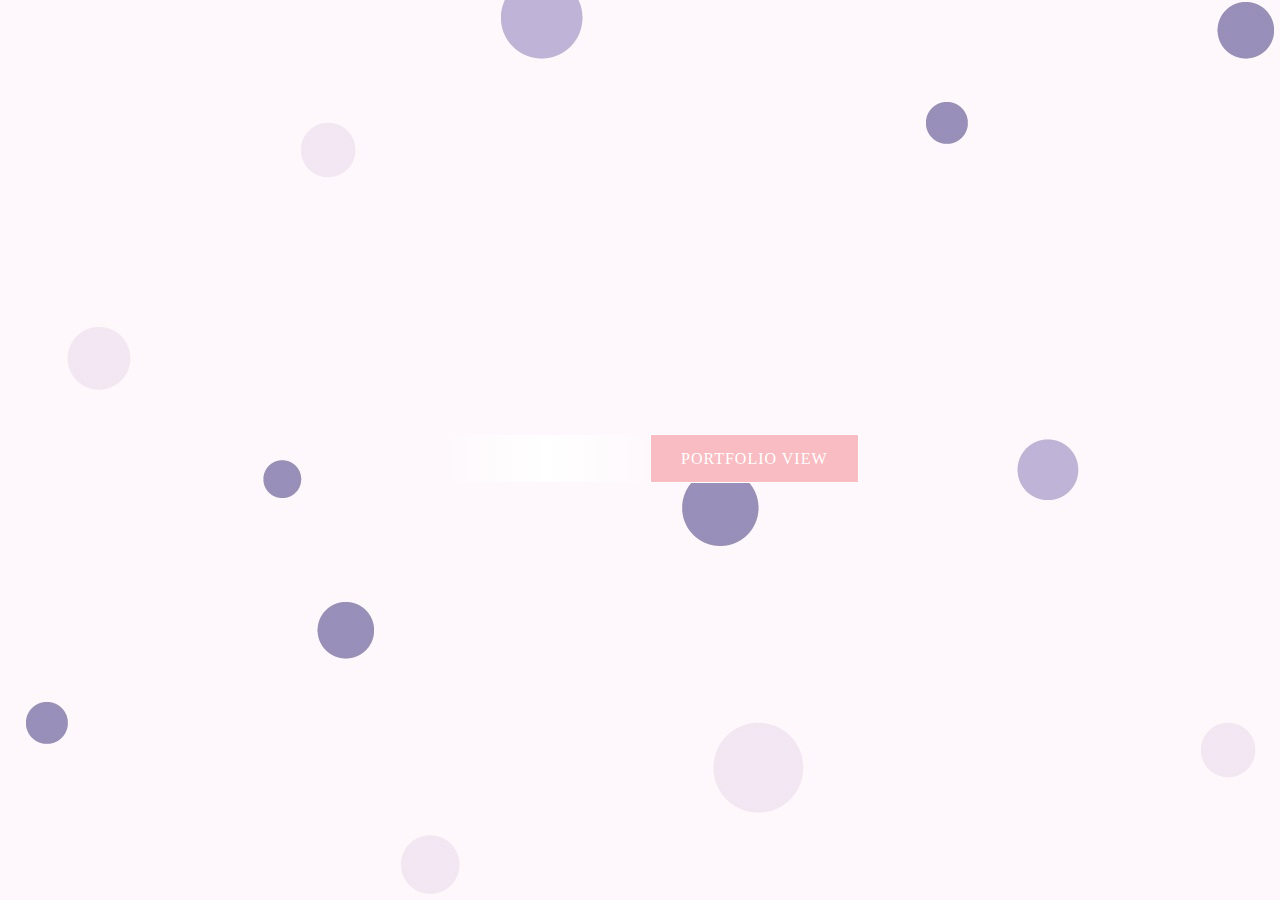
<file: index.html>
<!DOCTYPE html>
<html lang="en">
<head>
    <meta charset="UTF-8">
    <meta http-equiv="X-UA-Compatible" content="IE=edge">
    <meta name="viewport" content="width=device-width, initial-scale=1.0">
    <!-- <link rel="stylesheet" href="./css/reset.css"> -->
    <link rel="stylesheet" href="./css/intro.css">
    <title>Document</title>
</head>
<body>
    <div class="banner">
    </div>
    <div class="btn">
        <a href="./portfolio.html">PORTFOLIO VIEW</a>
    </div>
</body>
</html>
</file>
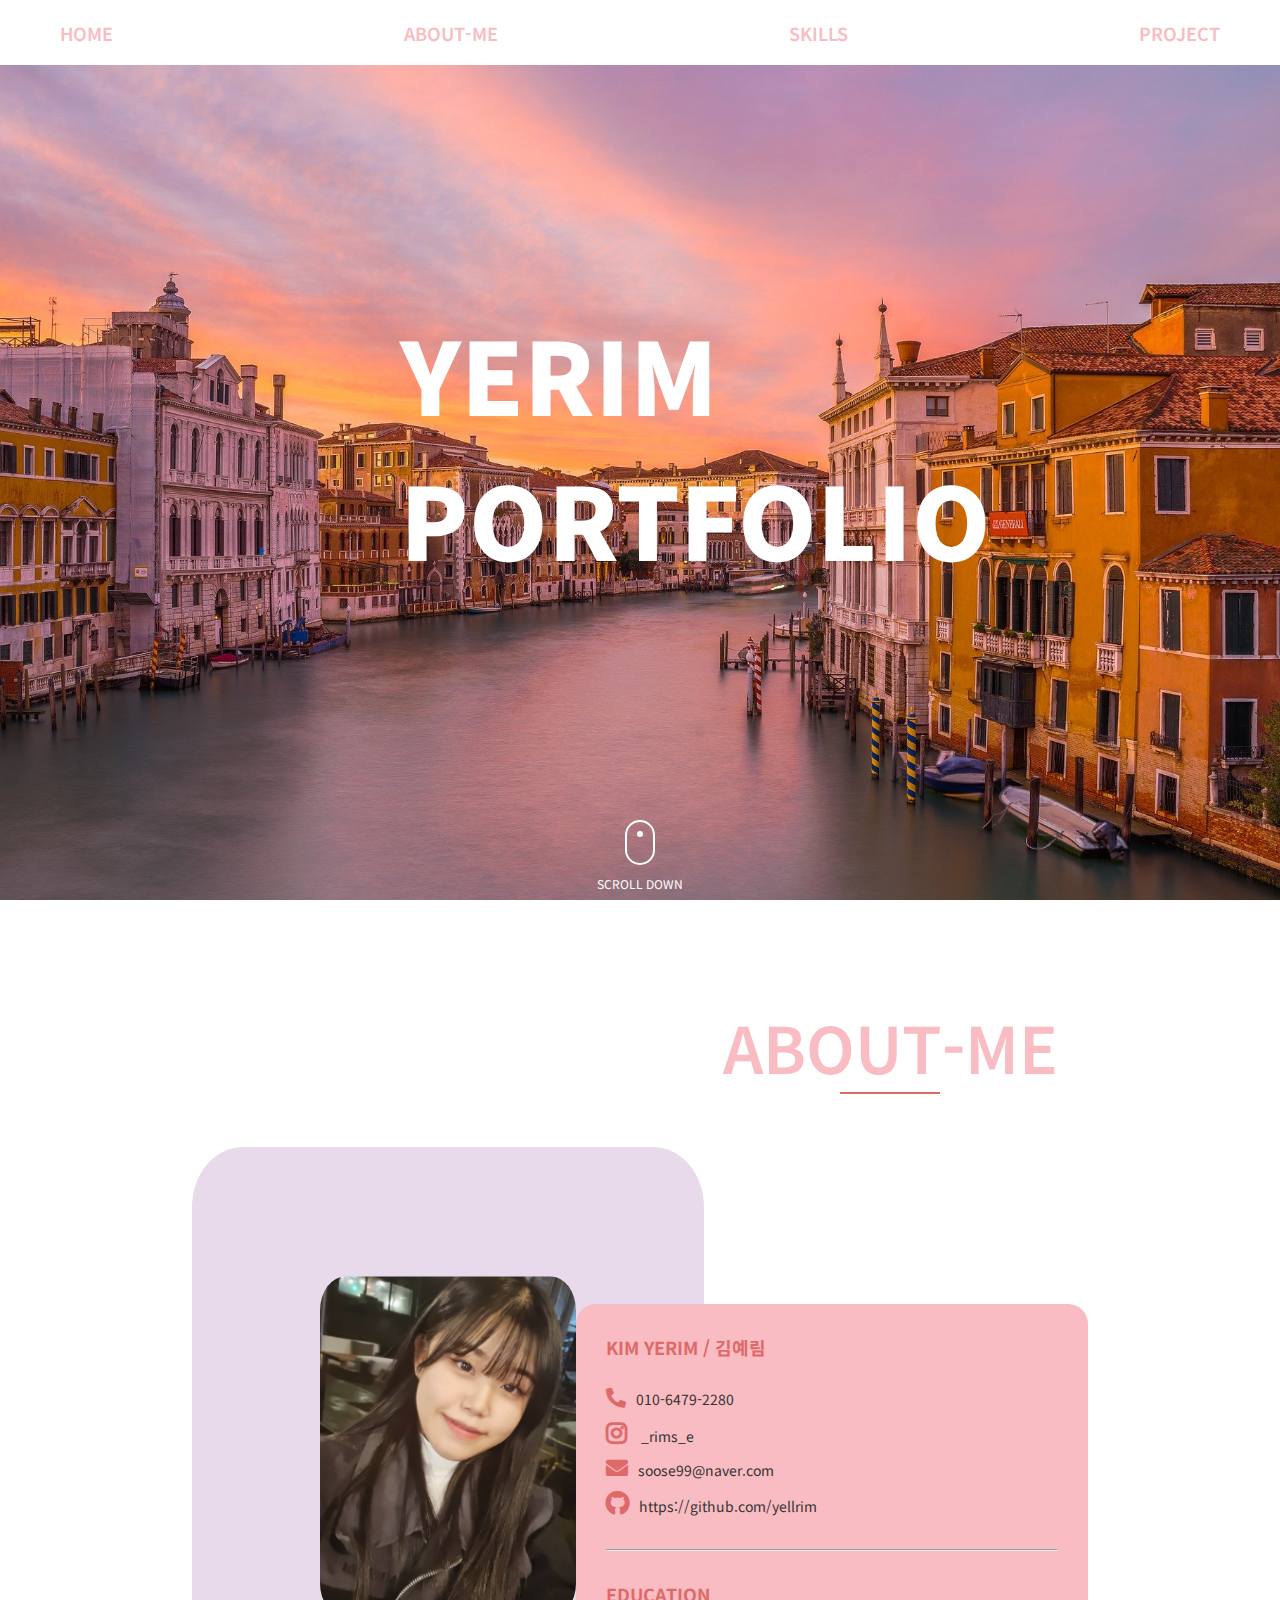
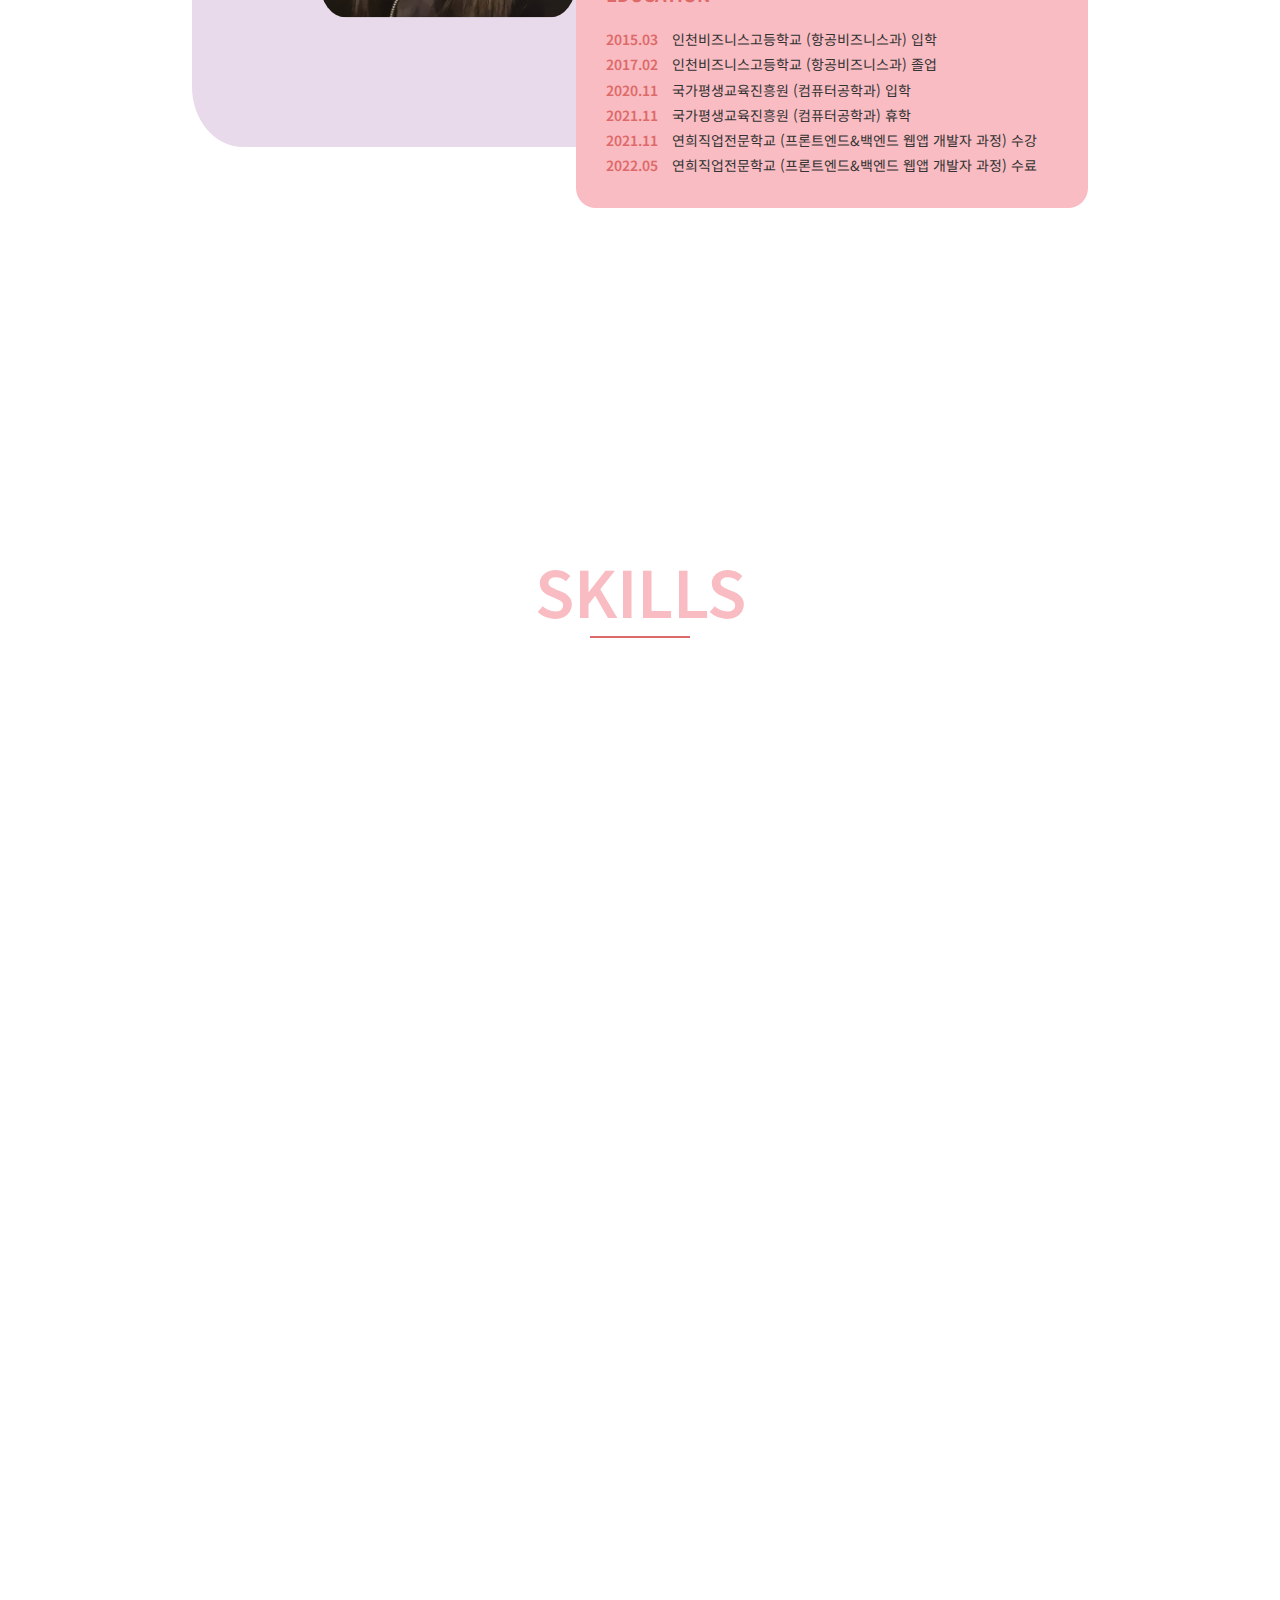
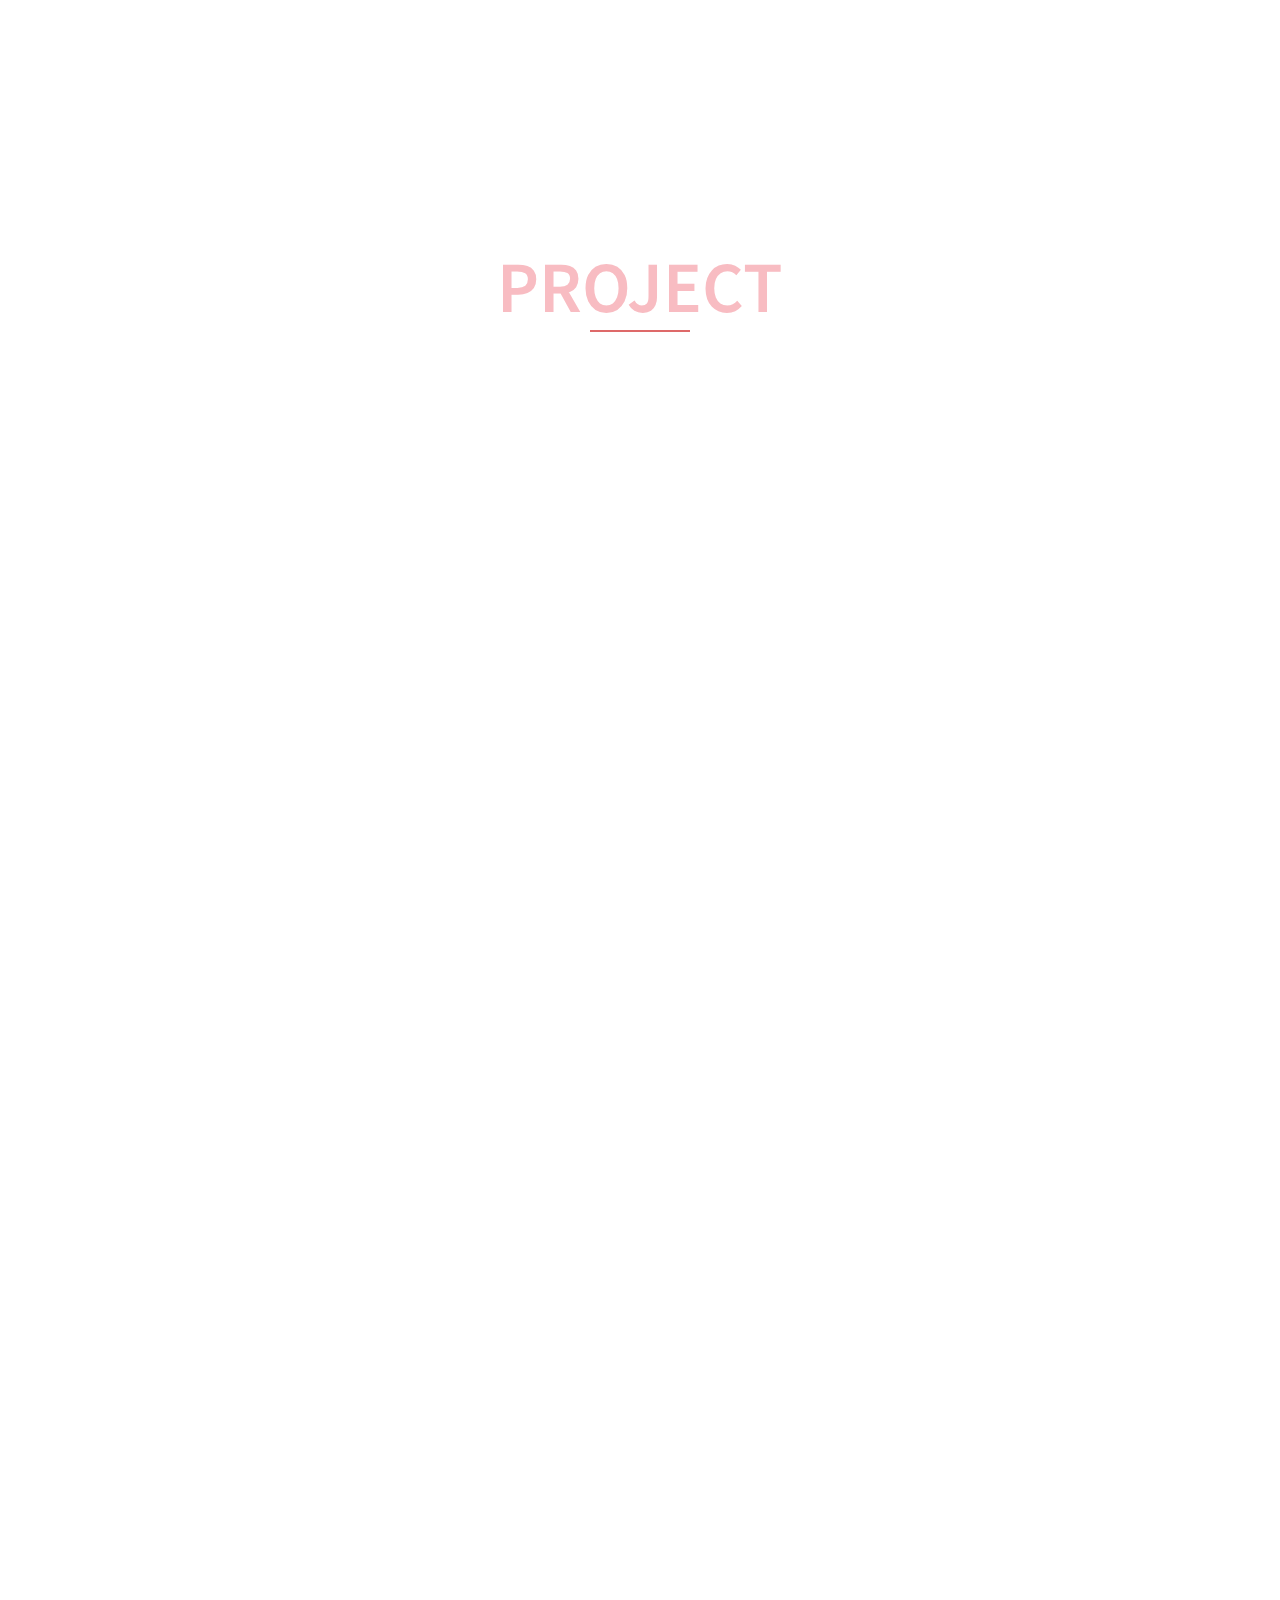
<file: portfolio.html>
<!DOCTYPE html>
<html lang="ko">
<head>
    <meta charset="UTF-8">
    <meta http-equiv="X-UA-Compatible" content="IE=edge">
    <meta name="viewport" content="width=device-width, initial-scale=1.0, maximum-scale=1, minimum-scale=1">
    <link rel="shortcut icon" href="./favicon.png" type="image/x-icon">
    <!-- font-awesome -->
    <link rel="stylesheet" href="https://cdnjs.cloudflare.com/ajax/libs/font-awesome/5.15.4/css/all.min.css" integrity="sha512-1ycn6IcaQQ40/MKBW2W4Rhis/DbILU74C1vSrLJxCq57o941Ym01SwNsOMqvEBFlcgUa6xLiPY/NS5R+E6ztJQ==" crossorigin="anonymous" referrerpolicy="no-referrer" />
    <!-- Aos -->
    <link href="https://unpkg.com/aos@2.3.1/dist/aos.css" rel="stylesheet">
    <!-- css -->
    <link rel="stylesheet" href="./css/reset.css">
    <link rel="stylesheet" href="./css/style.css">

    <title>PORTFOLIO</title>
</head>
<body>
    <div class="wrap">
        <header class="header" id="home">
            <div class="container">
                <div class="row">
                    <h1>YERIM <br> PORTFOLIO</h1>
                    <nav class="nav" id="nav">
                        <ul>
                            <li><a href="#home">HOME</a></li>
                            <li><a href="#aboutme">ABOUT-ME</a></li>
                            <li><a href="#skills">SKILLS</a></li>
                            <li><a href="#project">PROJECT</a></li>
                        </ul>
                    </nav>

                    <div class="sec-conts">
                        <div class="scrl">
                            <div class="scrl-border">
                                <div class="move-point"></div>
                            </div>
                        </div>
                        <div class="scrl-txt">SCROLL DOWN</div>
                    </div>
                </div>
            </div>
        </header>
        <section class="sec aboutme" id="aboutme">
            <div class="container">
                <h2>ABOUT-ME</h2>
                <div class="row">
                    <div class="block01"></div>
                    <div class="aboutme-img">
                        <img src="./img/me.jpg" alt="김예림 이미지">
                    </div>
                    <div class="aboutme-box">
                        <div class="aboutme-txt">
                            <h3>KIM YERIM / 김예림</h3> <br>
                            <p>
                                <a href="#"><i class="fas fa-phone-alt"></i>010-6479-2280 <br></a>
                                <a href="https://www.instagram.com/_rims_e/" target="_blank"><i class="fab fa-instagram"></i> _rims_e <br></a>
                                <a><i class="far fa-envelope"></i>soose99@naver.com <br></a>
                                <a href="https://github.com/yellrim" target="_blank"><i class="fab fa-github"></i>https://github.com/yellrim</a>
                            </p>
                        </div>
                        <hr>
                        <div class="aboutme-education">
                            <h4>EDUCATION</h4> <br>
                            <P>
                                <span>2015.03</span> 인천비즈니스고등학교 (항공비즈니스과) 입학 <br>
                                <span>2017.02</span> 인천비즈니스고등학교 (항공비즈니스과) 졸업 <br>
                                <span>2020.11</span> 국가평생교육진흥원 (컴퓨터공학과) 입학 <br>
                                <span>2021.11</span> 국가평생교육진흥원 (컴퓨터공학과) 휴학 <br>
                                <span>2021.11</span> 연희직업전문학교 (프론트엔드&백엔드 웹앱 개발자 과정) 수강 <br>
                                <span>2022.05</span> 연희직업전문학교 (프론트엔드&백엔드 웹앱 개발자 과정) 수료 <br>
                            </P>
                        </div>
                    </div>
                </div>
            </div>
        </section>
        <section class="sec skills" id="skills">
            <div class="container">
                <h2>SKILLS</h2>
                <div class="row">
                    <div class="skill html" data-aos="flip-up">
                        <i class="fab fa-html5"></i>
                        <p>HTML5</p>
                    </div>
                    <div class="skill css" data-aos="flip-up">
                        <i class="fab fa-css3-alt"></i>
                        <p>CSS3</p>
                    </div>
                    <div class="skill js" data-aos="flip-up">
                        <i class="fab fa-js-square"></i>
                        <p>JAVASCRIPT</p>
                    </div>
                    <div class="skill vscode" data-aos="flip-up">
                        <i class="fas fa-code"></i>
                        <p>VS CODE</p>
                    </div>
                    <div class="skill github" data-aos="flip-up">
                        <i class="fab fa-github-square"></i>
                        <p>GITHUB</p>
                    </div>
                </div>
            </div>
        </section>
        <section class="sec project" id="project">
            <h2>PROJECT</h2>
            <div class="container">
                <div class="row">
                    <div class="prj project01" data-aos="zoom-in-down">
                        <div class="prj-img">
                            <a href="https://yellrim.github.io/reg-tattoo/" target="_blank">
                                <img src="./img/reg-tattoo.png" alt="레지포크 타투 프로젝트 이미지">
                            </a>
                        </div>
                        <div class="prj-txt">
                            <h4>REGPORK</h4>
                            <p>
                                WEB RESPONSIVE <br>
                                <span>#반응형 #아코디언 메뉴 #HTML.CSS.JavaScript</span> 
                            </p>
                        </div>
                        <hr>
                    </div>

                    <div class="prj project02" data-aos="zoom-in-down">
                        <div class="prj-img">
                            <a href="https://yellrim.github.io/GGUOnail/" target="_blank">
                                <img src="./img/gguonail.png" alt="꾸오 네일아트 프로젝트 이미지">
                            </a>
                        </div>
                        <div class="prj-txt">
                            <h4>GGUO</h4>
                            <p>
                                WEB STANDARD <br>
                                <span>#슬릭 슬라이드 #서브페이지 #font awesome #HTML.CSS</span> 
                            </p>
                        </div>
                        <hr>
                    </div>

                    <div class="prj project02-1" data-aos="zoom-in-down">
                        <div class="prj-img">
                            <a href="https://yellrim.github.io/centreville/" target="_blank">
                                <img src="./img/centreville.png" alt="동부센트레빌 프로젝트 이미지">
                            </a>
                        </div>
                        <div class="prj-txt">
                            <h4>CENTREVILLE</h4>
                            <p>
                                WEB STANDARD <br>
                                <span>#슬라이드 #클론사이트 #HTML.CSS.JavaScript</span> 
                            </p>
                        </div>
                        <hr>
                    </div>

                    <div class="prj project03" data-aos="zoom-in-down">
                        <div class="prj-img">
                            <a href="https://yellrim.github.io/portfolio/" target="_blank">
                                <img src="./img/portfolio.png" alt="포트폴리오 프로젝트 이미지">
                            </a>
                        </div>
                        <div class="prj-txt">
                            <h4>PORTFOLIO</h4>
                            <p>
                                WEB RESPONSIVE <br>
                                <span>#반응형 #AOS,font awesome #HTML.CSS</span> 
                            </p>
                        </div>
                        <hr>
                    </div>

                    <div class="prj project04" data-aos="zoom-in-down">
                        <div class="prj-img">
                            <a href="https://yellrim.github.io/fension/" target="_blank">
                                <img src="./img/fension.png" alt="펜션프로젝트 이미지">
                            </a>
                        </div>
                        <div class="prj-txt">
                            <h4>Fension</h4>
                            <p>
                                WEB STANDARD <br>
                                <span>#슬라이드 #모달팝업 #서브페이지 #HTML.CSS.JavaScript</span> 
                            </p>
                        </div>
                        <hr>
                    </div>
                    <div class="prj project05" data-aos="zoom-in-down">
                        <div class="prj-img">
                            <a href="https://yellrim.github.io/site-main01/" target="_blank">
                                <img src="./img/site-main01.png" alt="사이트 메인페이지 프로젝트 이미지">
                            </a>
                        </div>
                        <div class="prj-txt">
                            <h4>Site Main</h4> <br>
                            <p>
                                WEB STANDARD <br>
                                <span>#좌우슬라이드 #팝업레이어 #서브메뉴 #HTML.CSS.JavaScript.jquery</span> 
                            </p>
                        </div>
                        <hr>
                    </div>
                    <div class="prj project06" data-aos="zoom-in-down">
                        <div class="prj-img">
                            <a href="https://yellrim.github.io/site-main02/" target="_blank">
                                <img src="./img/site-main02.png" alt="사이트 메인페이지2 프로젝트 이미지">
                            </a>
                        </div>
                        <div class="prj-txt">
                            <h4>Site Main2</h4>
                            <p>
                                WEB STANDARD <br>
                                <span>#상하슬라이드 #팝업레이어 #서브메뉴 #탭메뉴 #HTML.CSS.JavaScript.jquery</span> 
                            </p>
                        </div>
                        <hr>
                    </div>
                    <div class="prj project07" data-aos="zoom-in-down">
                        <div class="prj-img">
                            <a href="https://yellrim.github.io/hollys/" target="_blank">
                                <img src="./img/hollys.png" alt="할리스 프로젝트 이미지">
                            </a>
                        </div>
                        <div class="prj-txt">
                            <h4>Hollys</h4>
                            <p>
                                WEB RESPONSIVE <br>
                                <span>#BX슬라이드 #클론사이트 #HTML.CSS.jquery</span> 
                            </p>
                        </div>
                        <hr>
                    </div>
                </div>
            </div>
        </section>

    </div>
    <script src="https://unpkg.com/aos@2.3.1/dist/aos.js"></script>

    <script>
       AOS.init({
            delay:200,
            duration: 1000,
       });
    </script>
</body>
</html>
</file>
<file: css/intro.css>
@charset 'utf-8';

body{
    margin: 0;
    padding: 0;
}

.banner{
    position: relative;
    height: 100vh;
}

.banner::before{
    content: '';
    height: 100vh;
    width: 100vw;
    position: absolute;
    top: 0;
    left: 0;
    background: url(../img/intro.jpg);
    animation: animate 50s linear infinite;
}
@keyframes animate{
    0%{
        background-position: 0 0;
    }
    100%{
        background-position: 0 3600px;
    }
}
.btn{
    position: absolute;
    left: 50%;
    top: 50%;
}
a{
    position: relative;
    padding: 15px 30px;
    margin: 10px;
    background-color: #f8bcc2;
    color: #fff;
    text-decoration: none;
    letter-spacing: 1px;
    border: 1px solid #fff;
    transition: 0.5s;
    overflow: hidden;
}
a:hover{
    background-color: #de6969;
}
a::before{
    content: '';
    position: absolute;
    top: 0;
    left: -100%;
    width: 100%;
    height: 100%;
    background: linear-gradient(90deg,transparent,#fff,transparent);
    transition: 0.8s;
}
a:hover::before{
    left: 100%;
}
</file>
<file: css/style.css>
@charset 'utf-8';

@import url('https://fonts.googleapis.com/css2?family=Noto+Sans+KR:wght@100;300;400;500;700;900&display=swap');

:root{
    font-family: 'Noto Sans KR', sans-serif;
    font-size: 14px;
    font-weight: 400;
    color: #333;
}
/* 공통 스타일 */
.sec .container{
    width: 100%;
}
.sec h2::after{
    display: block;
    content: '';
    width: 100px;
    height: 2px;
    margin: 0 auto;
    background-color: #de6969;
}
/* 모바일 수평 스크롤 금지 */
html, body {
    max-width: 100%;
    overflow-x: hidden;
}

/* 헤더 스타일 */
.header .row{
    width: 100%;
    height: 100vh;
    background: url(../img/main.jpg) no-repeat;
    background-size: cover;
}
.header h1{
    font-size: 100px;
    font-weight: 900;
    color: #fff;
    padding-top: 300px;
    padding-left: 400px;
}
.header:hover h1{
    animation-name: portfolio;
    animation-duration: 3s;
    animation-iteration-count: infinite;
    transition: ease-out;
}
@keyframes portfolio{
    0%{
        color: #fff;
        opacity: 1;
    }
    50%{
        color: #de6969;
    }
    100%{
        color: #fff;
        opacity: 1;
    }
}
.nav{
    position: fixed;
    left: 0;
    top: 0;
    right: 0;
    height: 65px;
    background-color: #fff;
    font-weight: 600;
    font-size: 18px;
    color:#f8bcc2;
    z-index: 1000;
}
.nav ul{
    display: flex;
    justify-content: space-between;
    margin: 20px 60px;
}
.nav li:hover {
    color: #de6969;
    transition: all 0.7s;
    border-bottom: 1px solid #de6969;
}
/* 스크롤 */
.sec-conts{
    display: flex;
    flex-flow: column nowrap;
    justify-content: space-between;
    align-items: center;
    margin-top: 230px;
}
.scrl-border{
    width: 30px;
    height: 45px;
    margin-bottom: 10px;
    border: 2px solid #fff;
    border-radius: 25px;
    position: relative;
}
.move-point{
    width: 6px;
    height: 6px;
    border-radius: 3px;
    background-color: #fff;
    position: absolute;
    left: 50%;
    top: 30%;
    transform: translate(-50%,-50%);
    animation-name: mouse-whill;
    animation-duration: 2s;
    animation-iteration-count: infinite;
}
@keyframes mouse-whill{
    0%{
        top: 30%;
        opacity: 1;
    }
    90%{
        top: 70%;
        opacity: 0;
    }
    100%{
        top: 70%;
        opacity: 0;
    }
}
.scrl-txt{
    font-size: 12px;
    color: #fff;
    opacity: 2;
}

/* 어바웃미 스타일 */
.aboutme{
    position: relative;
}
.aboutme .row{
    height: 100vh;
}
.aboutme h2{
    font-weight: 600;
    font-size: 64px;
    color:#f8bcc2;
    padding: 100px 0px 0px 500px;
    text-align: center;
}
.aboutme .block01{
    width: 40%;
    height: 600px;
    background-color: rgb(232, 218, 235);
    position: absolute;
    top:50%;
    left:35%;
    transform:translate(-50%,-50%);
    border-radius: 10%;
}
.aboutme .aboutme-img{
    width: 20%;
    position: absolute;
    top:50%;
    left:35%;
    transform:translate(-50%,-50%);
    z-index: 998;
}
.aboutme-img img{
    border-radius: 10%;
    width: 100%;
    height: auto;
}
.aboutme .aboutme-box{
    width: 40%;
    height: auto;
    padding: 30px;
    border-radius: 20px;
    background-color: #f8bcc2;
    position: absolute;
    top:60%;
    left:65%;
    transform:translate(-50%,-50%);
}
.aboutme hr{
    margin: 30px 0;
}
.aboutme .aboutme-txt h3,
.aboutme .aboutme-education h4{
    font-weight: 700;
    font-size: 18px;
    color: #de6969;
}
.aboutme .aboutme-txt p,
.aboutme .aboutme-education p{
    font-weight: 400;
    line-height: 1.8em;
}
.aboutme .aboutme-txt i,
.aboutme .aboutme-education span{
    font-weight: 600;
    color: #de6969;
    margin-right: 10px;
    margin-top: 8px;
}
.far{
    font-size: 22px;
}
.fab{
    font-size: 24px;
}
.fas{
    font-size: 20px;
}

/* 스킬 스타일 */
.skills h2{
    font-weight: 600;
    font-size: 64px;
    color:#f8bcc2;
    text-align: center;
    padding: 150px 0;
}

.skills .row{
    display: flex;
    flex-flow: row nowrap;
    justify-content: space-between;
    margin: 0 auto;
    height: 100vh;
}
.skill{
    display: flex;
    flex-flow: column wrap;
    justify-content: center;
    align-items: center;
    width: 25%;
    height: 35%;
    margin-right: 5px;
    padding: 10px;
    background-color: #f8dede;
    font-size: 30px;
    border-radius: 50%;
}
.skills .html{
    margin-left: 100px;
}
.skills .github{
    margin-right: 95px;
}
.skill .fas,.skill .fab{
    font-size: 64px;
    text-shadow: #de6969 1px 0 10px;
    color: #fff;
    margin-bottom: 50px;
}
.skill p{
    color: #de6969;
    text-shadow: #fff 3px 0 10px;
}

/* 프로젝트 스타일 */
.project .row{
    position: relative;
    display: flex;
    flex-flow: column nowrap;
    margin: 0 auto;
}
.project h2{
    font-weight: 600;
    font-size: 64px;
    color:#f8bcc2;
    text-align: center;
    padding: 150px 0;
}
.prj{
    margin: 100px 100px;
}

.project .project01{
    margin-top: 0;
}
.prj-img{
    width: 50%;
    height: auto;
    cursor: pointer;
    float: left;
}
.prj-txt{
    width: 50%;
    float: right;
    padding-top:200px;
}
.prj p{
    font-size: 24px;
    font-weight: 600;
    text-align: right;
    color: #de6969
}
.prj-txt p> span{
    color: #f8bcc2;
    font-size: 16px;
}
.prj h4{
    font-size: 64px;
    font-weight: 600;
    text-align: right;
    color: #fff;
    text-shadow: #de6969 1px 0 10px;
}
.prj hr{
    border: 1px solid #f8bcc2;
    margin: 10px 0;
}

/* 데스크탑 */
@media (max-width:1200px){
    .header .row{
        height: 85vh;
    }
    .header h1{
        font-size: 100px;
        font-weight: 900;
        padding-top: 200px;
        padding-left: 170px;
    }
    .sec-conts{
        margin-top: 150px;
    }
    .aboutme .block01{
        width: 40%;
    }
    .aboutme .aboutme-img{
        width: 30%;
        left:32%;
    }
    .skills .row{
        display: flex;
        flex-flow: row wrap;
        justify-content: space-around;
        margin: 0;
    }
    .skill {
        margin-right: 20px;
    }
    .skills .html{
        margin-left: 0px;
    }
    .skills .github{
        margin-right: 0px;
    }
}

@media(max-width:920px){
    .header h1{
        font-size: 75px;
        padding-top: 270px;
        padding-left: 160px;
    }
    .sec-conts{
        margin-top: 150px;
    }
    .aboutme h2{
        padding: 105px 0px 200px 0px;
    }
    .aboutme .block01{
        width: 50%;
    }
    .aboutme .aboutme-img{
        width: 35%;
        left:32%;
    }
    .aboutme .aboutme-box{
        width: 41%;
        height: auto;
        padding: 30px;
        border-radius: 20px;
        background-color: #f8bcc2;
        position: absolute;
        top:60%;
        left:70%;
        transform:translate(-50%,-50%);
    }
}


/* 테블릿 */
@media (max-width:767px){
    .header .row{
        height: 85vh;
    }
    .header h1{
        font-size: 54px;
        font-weight: 900;
        padding-top: 260px;
        padding-left: 70px;
    }
    .sec-conts{
        margin-top: 200px;
    }
    .aboutme h2{
        padding: 105px 0px 200px 0px;
    }
    .aboutme .row{
        height: 100vh;
    }
    .aboutme .block01{
        width: 80%;
        height: 500px;
        top: 45%;
        left:50%;
        border-radius: 20px;
    }
    .aboutme .aboutme-img{
        width: 50%;
        top:40%;
        left:50%;
    }
    .aboutme .aboutme-box{
        width: 80%;
        top:70%;
        left:50%;
        z-index: 998;
    }
    .skills .row{
        flex-flow: row wrap;
        justify-content:center;
        align-items: center;
        height: 100vh;
    }
    .skill{
        width: 100%;
        height: auto;
        min-height: 10%;
        font-size: 24px;
        border-radius: 0%;
        margin: 10px;
    }
    .skills .html{
        margin-left: 10px;
    }
    .skills .github{
        margin-right: 10px;
    }
    .skill .fas,.skill .fab{
        font-size: 52px;
        margin-bottom: 0px;
    }
    .project .row{
        flex-flow: column nowrap;
    }
    .prj-img{
        width: 100%;
        cursor: pointer;
    }
    .prj-txt{
        width: 100%;
        padding-top:10px;
    }
    .prj h4{
        font-size: 32px;
        font-weight: 600;
    }
    .prj hr{
        border: 1px solid #f8bcc2;
        margin: 10px 0;
        width: 100%;
    }
}

/* 모바일 */
@media (max-width:424px){
    .container{
        margin: 0;
    }
    .header h1{
        font-size: 64px;
        padding-top: 300px;
        padding-left: 0px;
        text-align: center;
    }
    .sec-conts{
        margin-top: 160px;
    }
    .nav{
        font-weight: 600;
        font-size: 14px;
    }
    .nav ul{
        margin: 20px 20px;
    }
    .aboutme .row{
        margin: 50px;
    }
    .aboutme h2{
        padding: 110px 0px 40px 0px;
        font-size: 52px;
    }
    .aboutme .aboutme-img{
        width: 65%;
        top:40%;
        left:50%;
    }
    .aboutme .aboutme-box{
        width: 80%;
        top:80%;

    }
    .aboutme .aboutme-txt h3,
    .aboutme .aboutme-education h4{
        font-size: 16px;
    }
    .aboutme .aboutme-txt p,
    .aboutme .aboutme-education p{
        font: 12px;
    }
    .aboutme .aboutme-txt i,
    .aboutme .aboutme-education span{
        margin-right: 10px;
        margin-top: 8px;
    }
    .far{
        font-size: 20px;
    }
    .fab{
        font-size: 22px;
    }
    .fas{
        font-size: 18px;
    }
    .skills h2{
        font-size: 52px;
        padding: 150px 0 40px 0;
    }
    .skills .row{
        flex-flow: row wrap;
        justify-content:center;
        align-items: center;
        height: 100vh;
    }
    .skill{
        width: 100%;
        height: 10%;
        font-size: 24px;
        border-radius: 0%;
        margin: 10px;
    }
    .skills .html{
        margin-left: 10px;
    }
    .skills .github{
        margin-right: 10px;
    }
    .skill .fas,.skill .fab{
        font-size: 52px;
        margin-bottom: 0px;
    }
    .project .row{
        flex-flow: column nowrap;
        margin: 0 auto;
    }
    .project h2{
        font-size: 54px;
        padding: 150px 0 100px 0;
    }
    .prj{
        width: 100%;
        margin: 0 auto;
        margin-bottom: 100px;
    }
    .prj-txt{
        width: 100%;

    }
    .prj h4{
        text-align: center;
        margin: 10px;
        font-size: 32px;
    }
    .prj p{
        font-size: 14px;
        text-align: center;
    }
}
</file>
